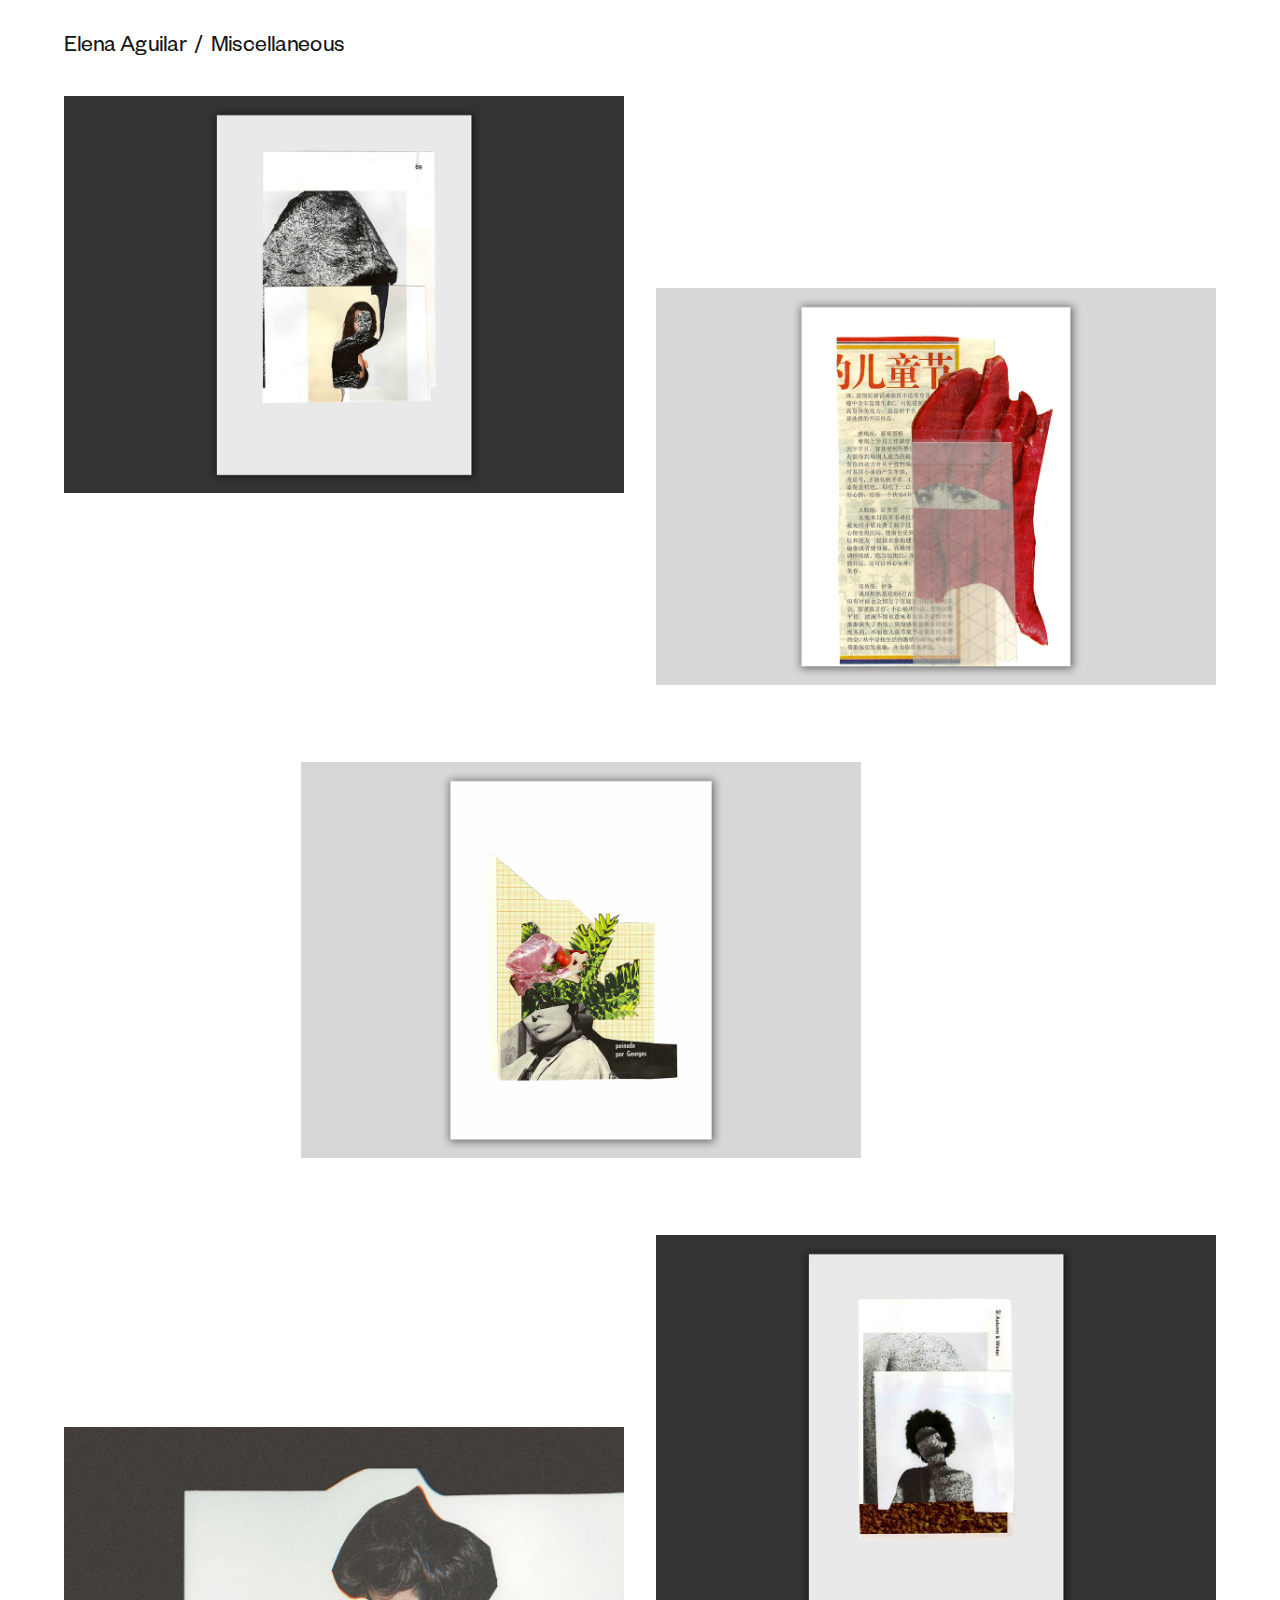
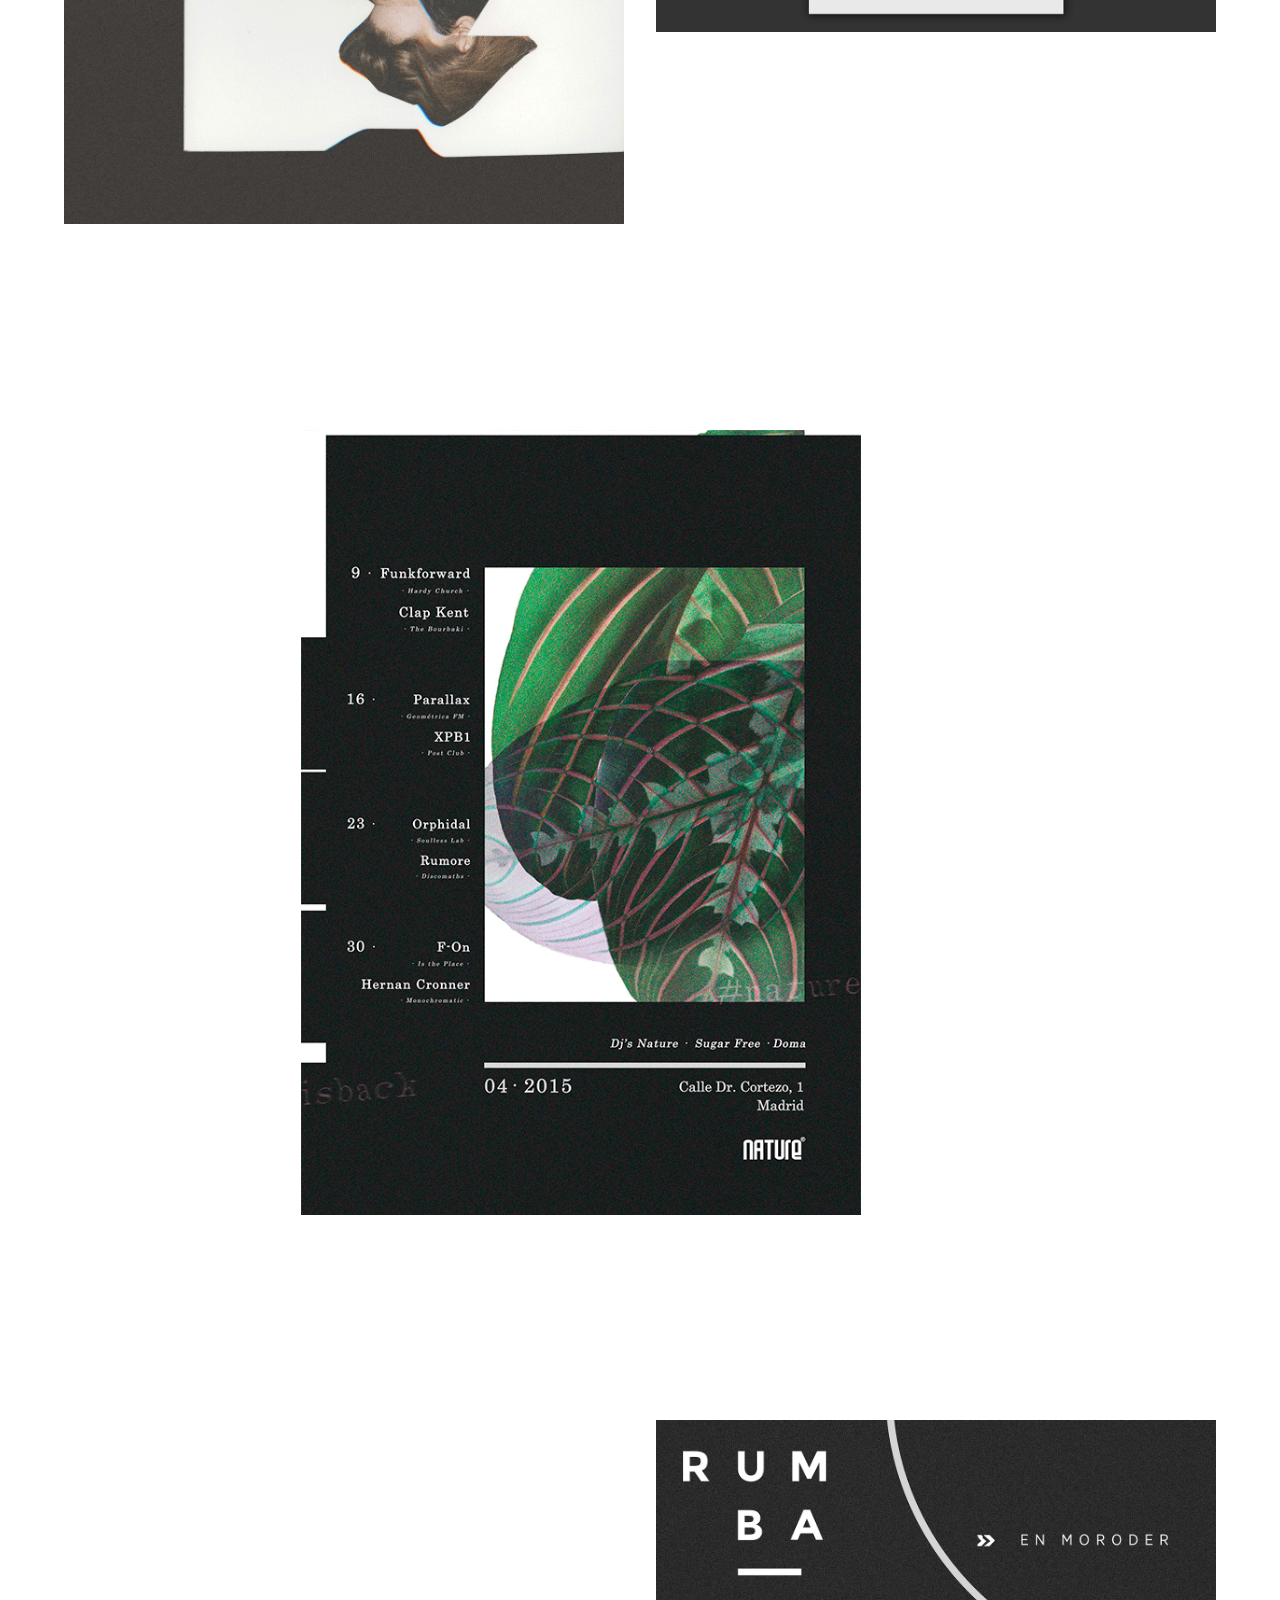
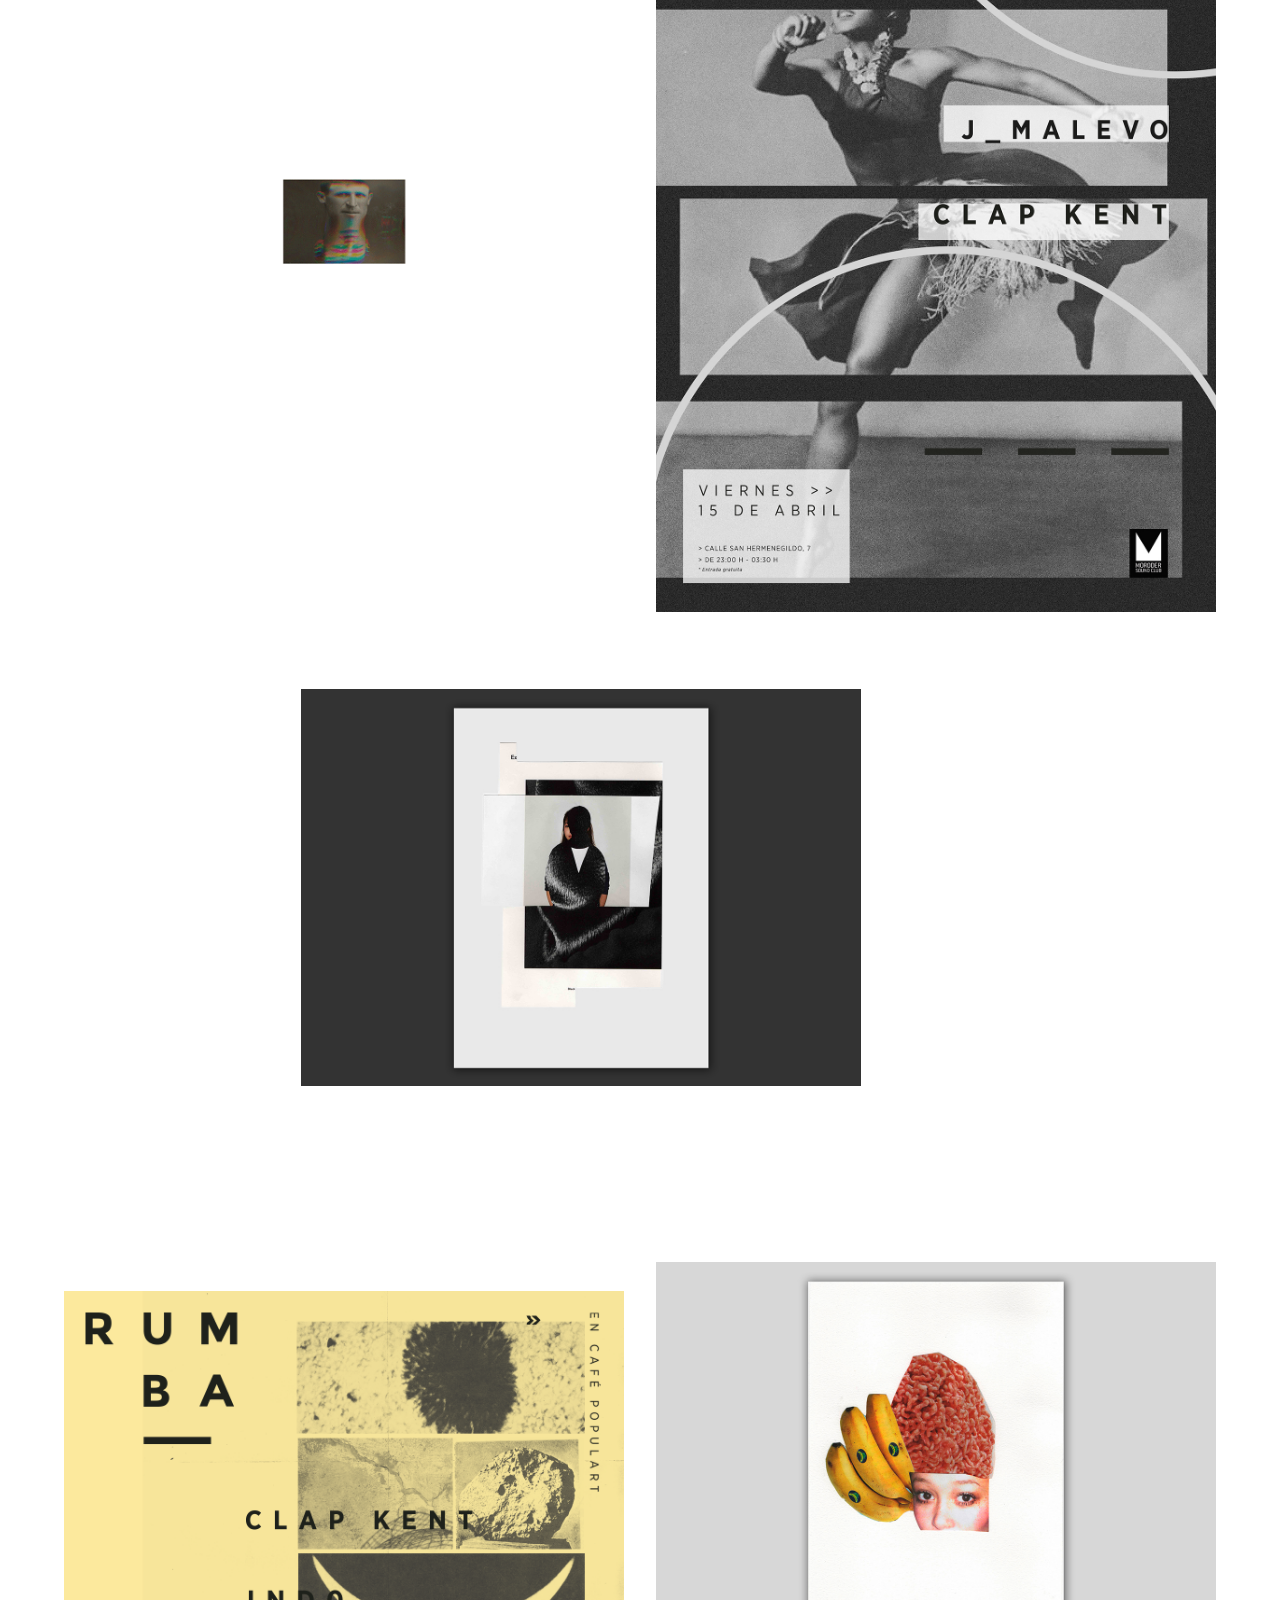
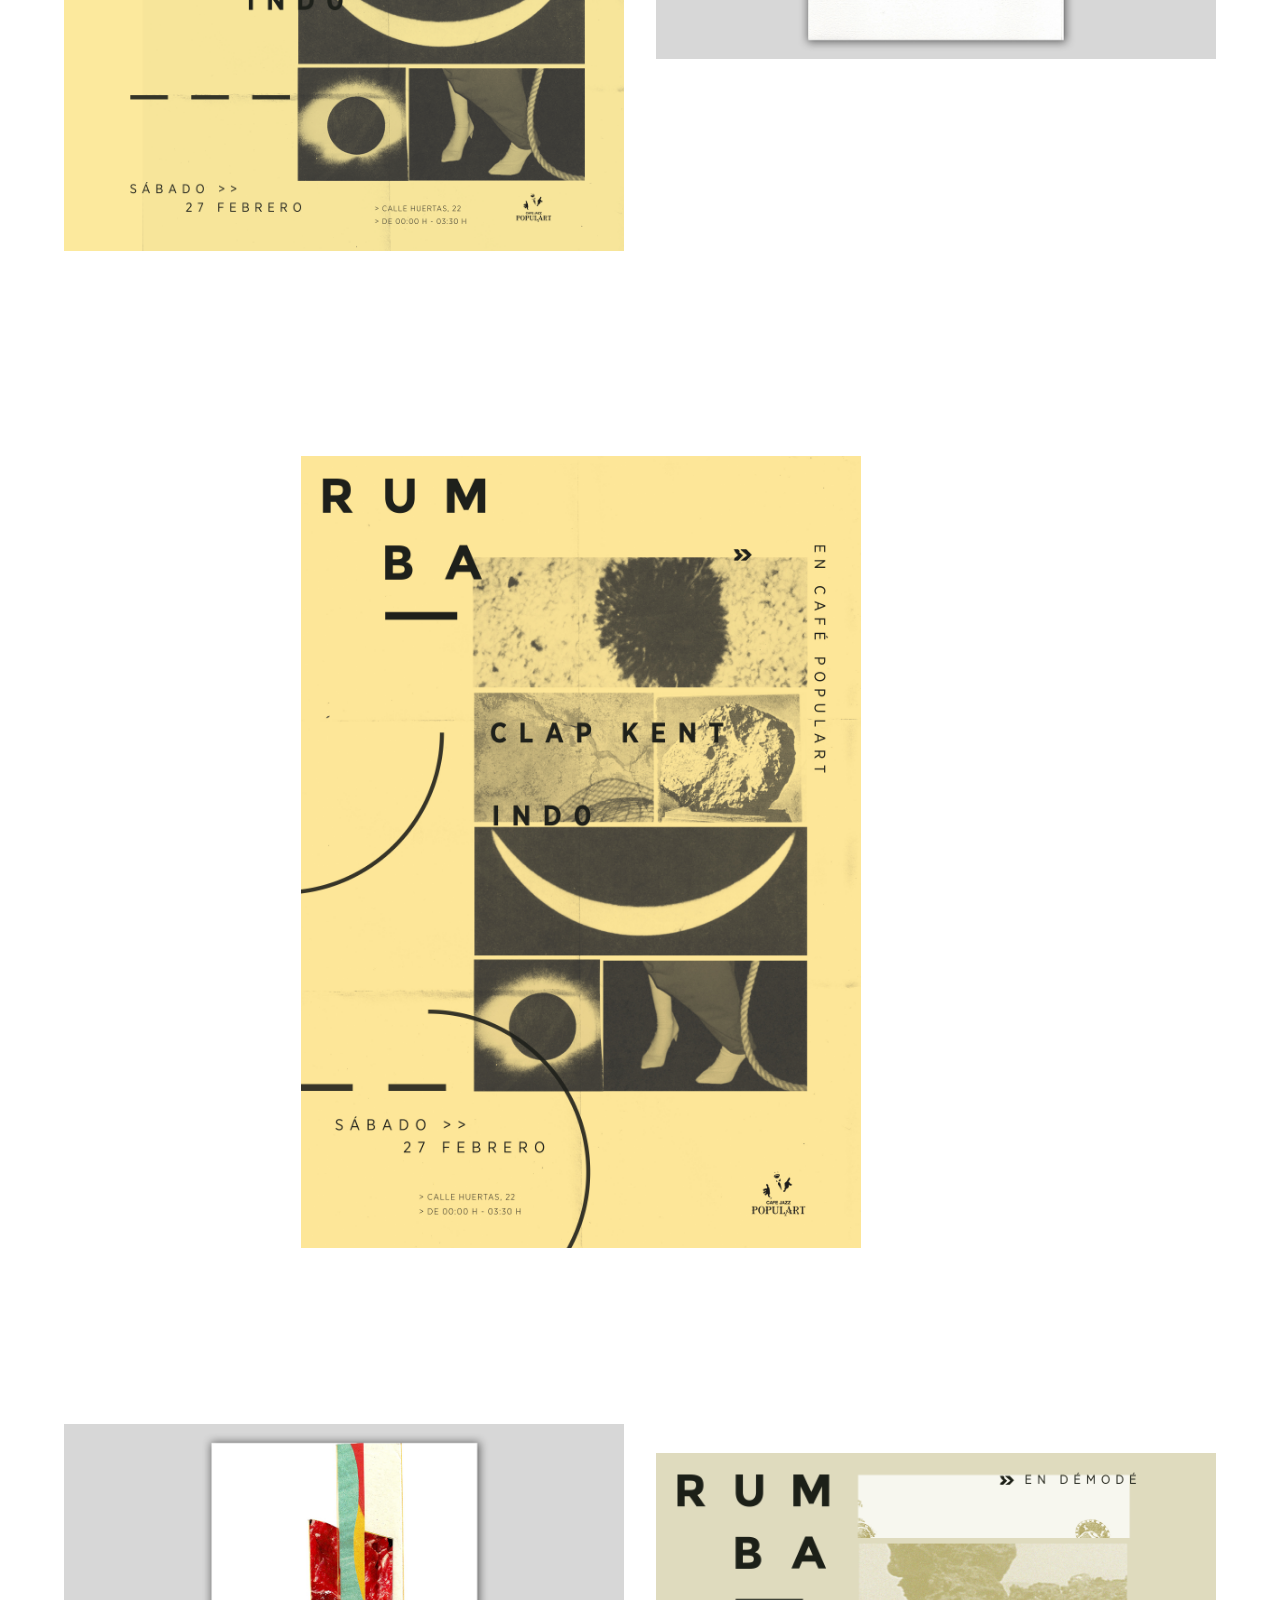
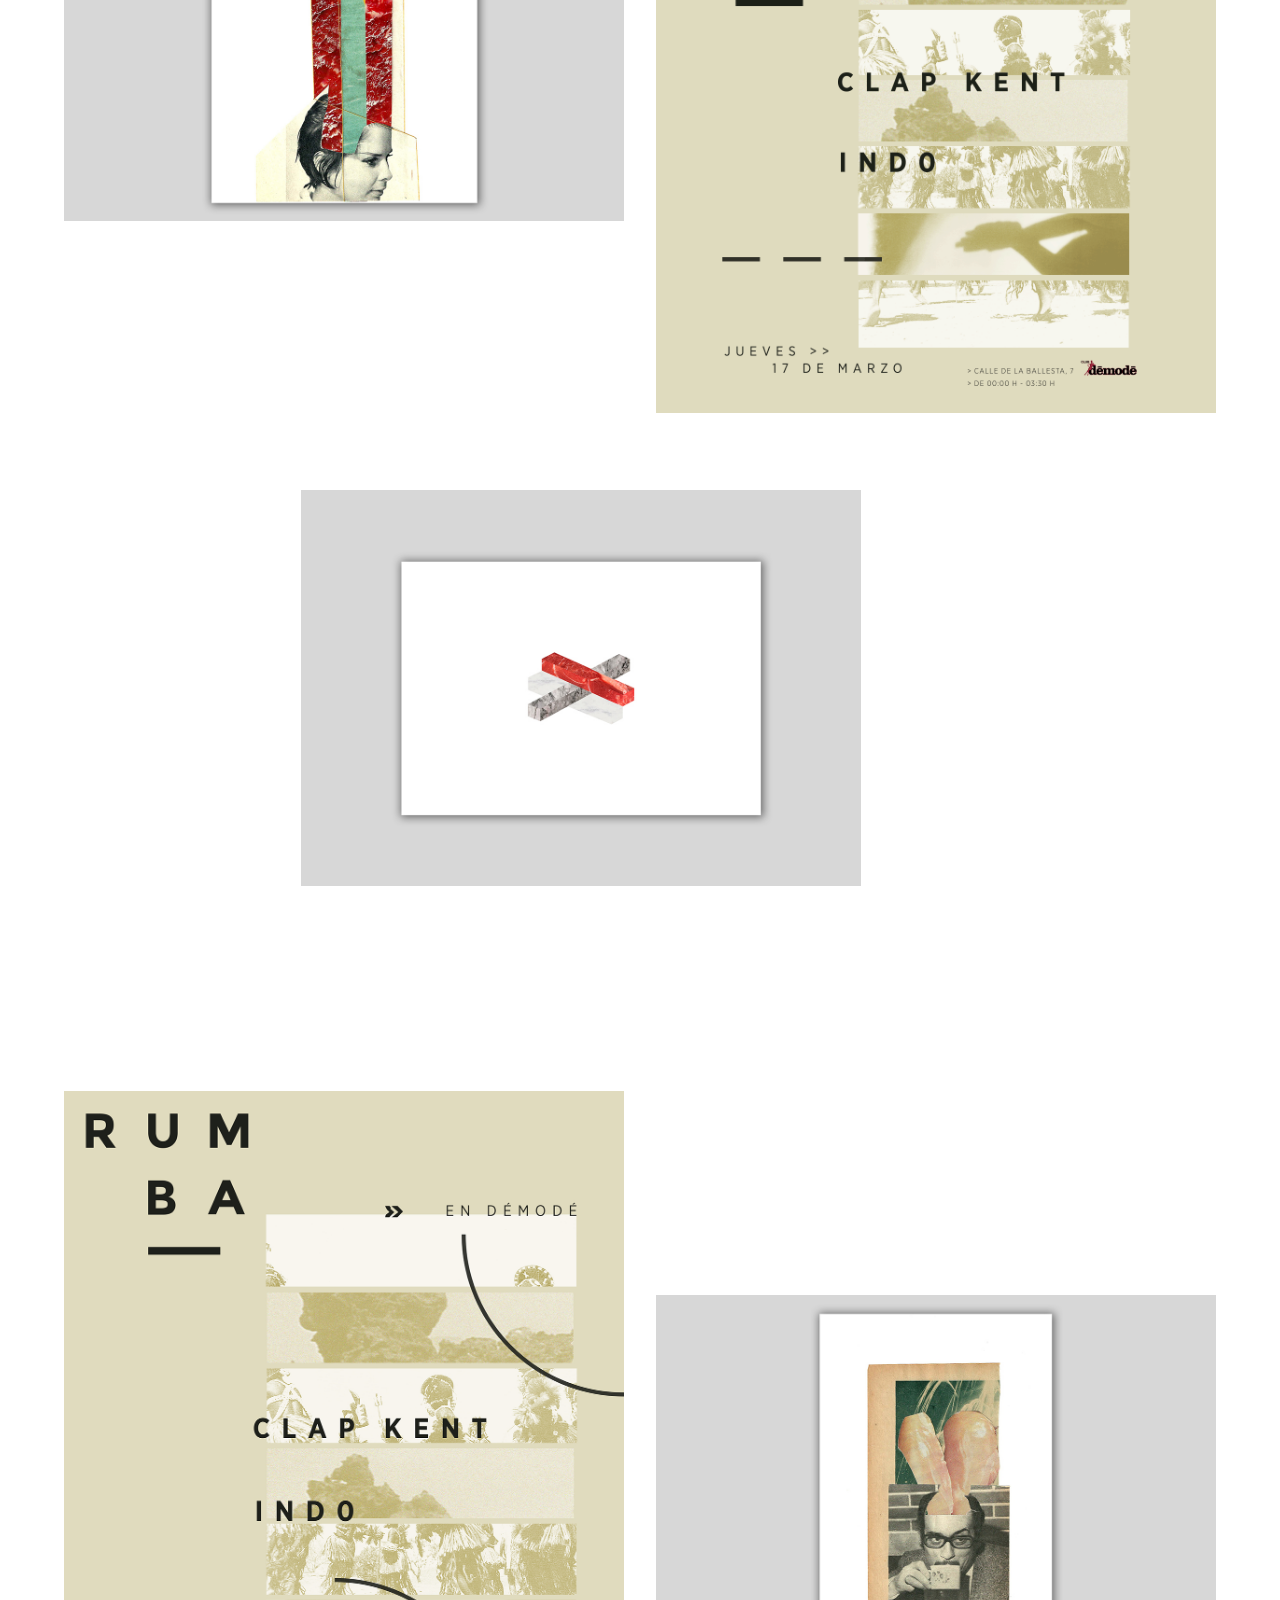
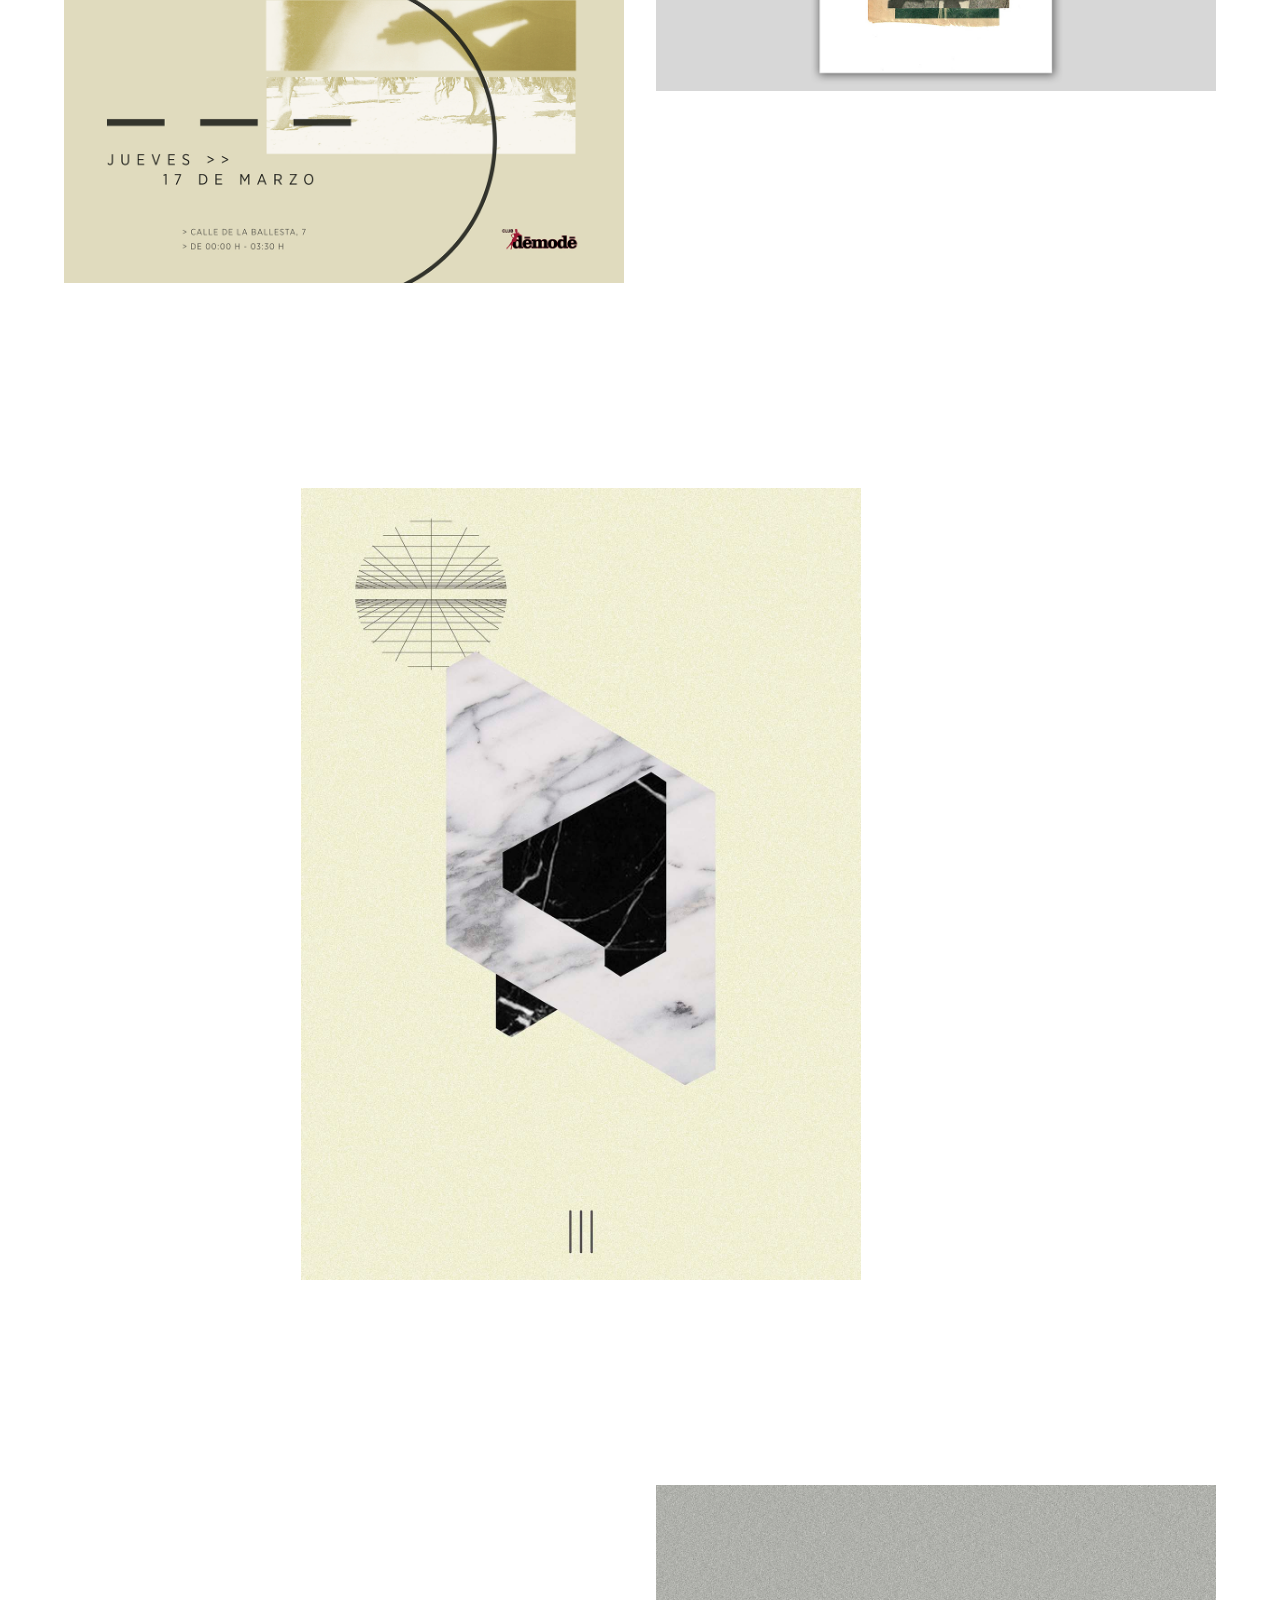
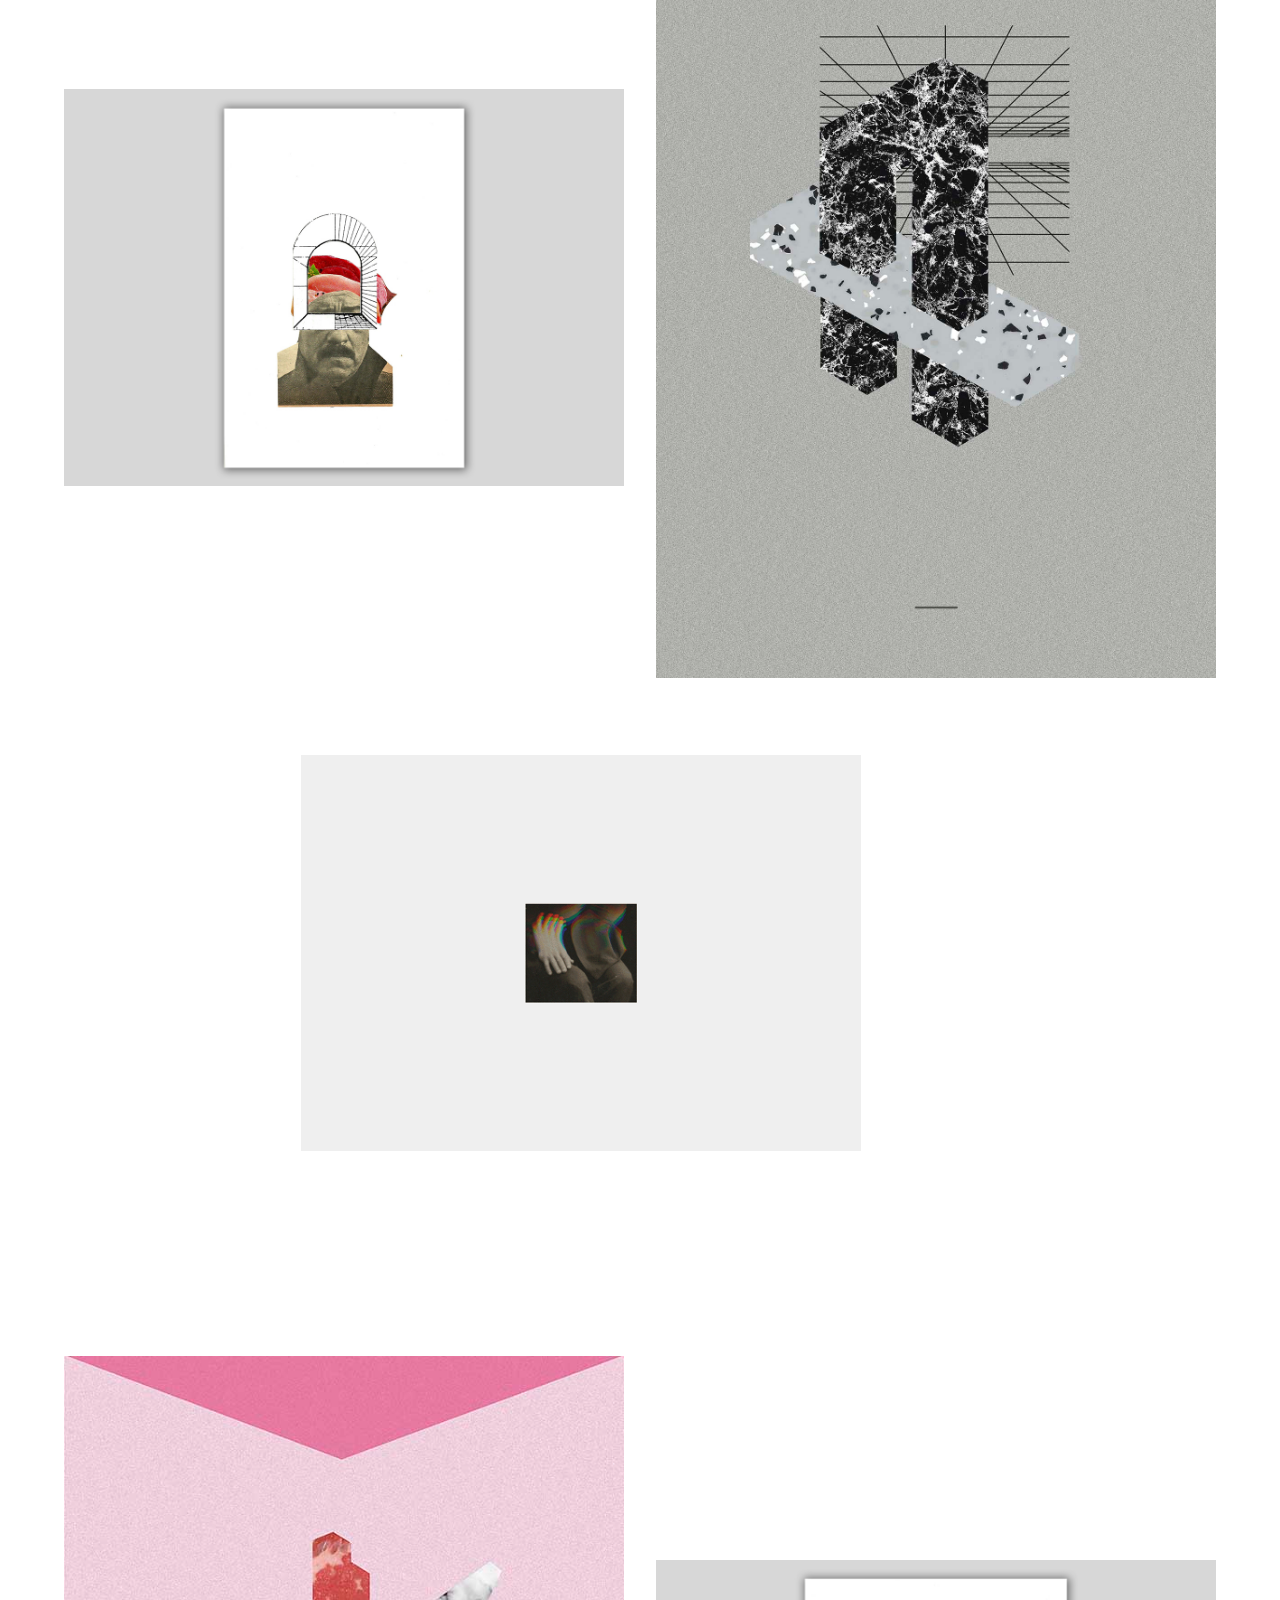
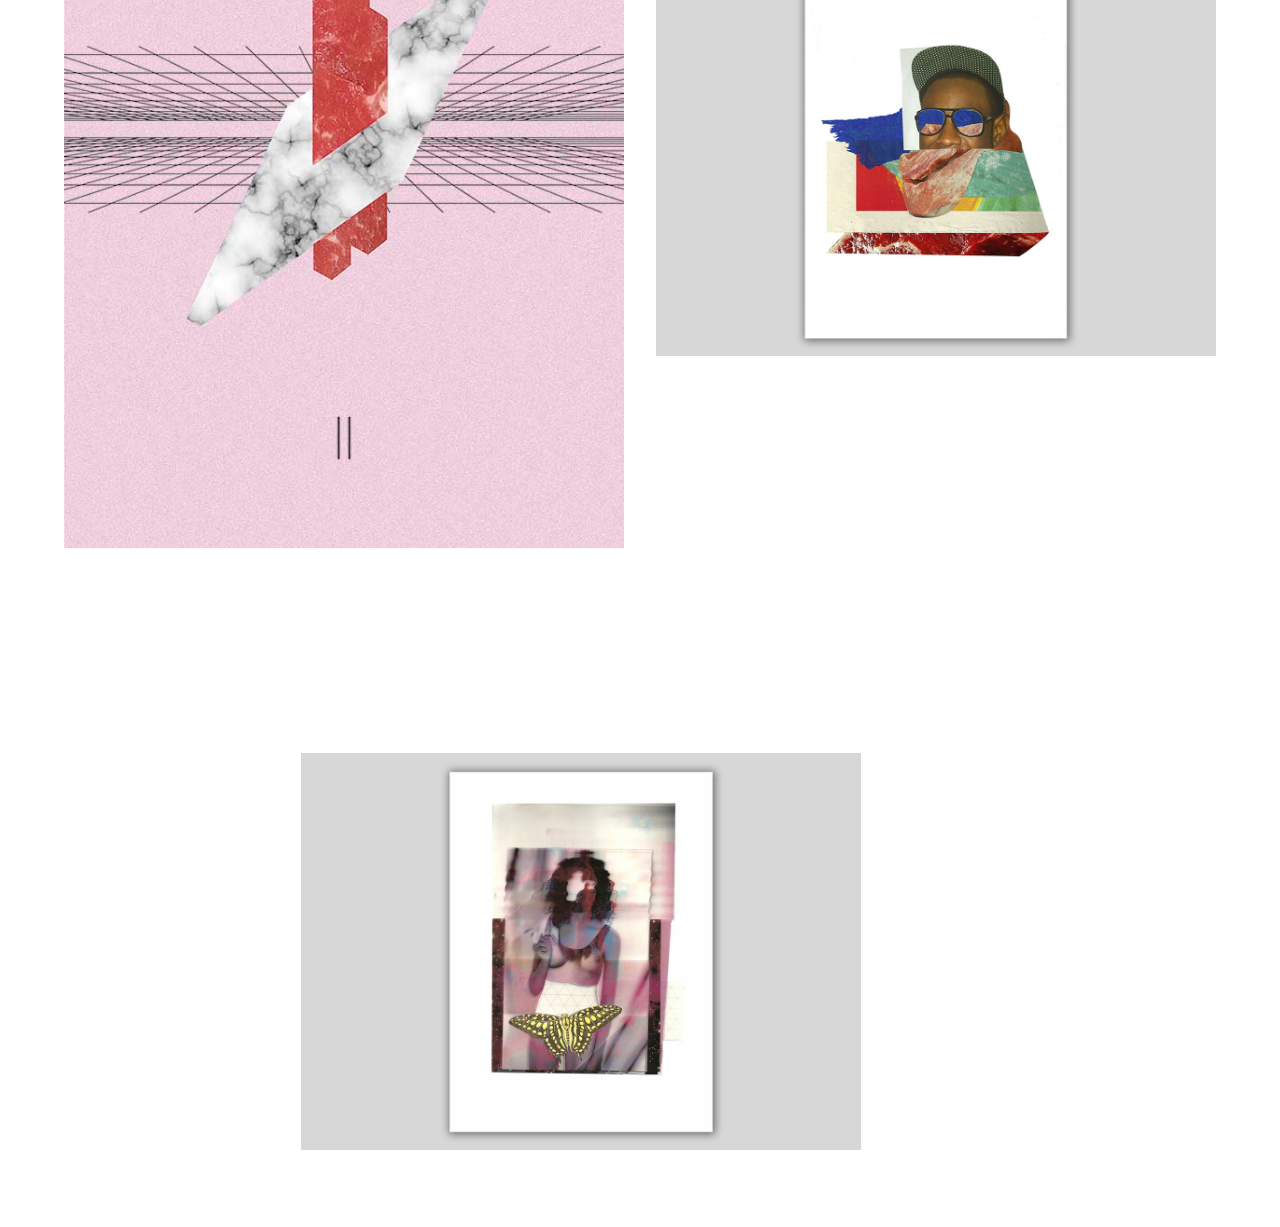
<file: miscellaneous.html>
<!DOCTYPE html>
<html>
  <head>
    <meta charset="utf-8">
    <meta http-equiv="x-ua-compatible" content="ie=edge">
    <title>Elena Aguilar Portfolio — Miscellaneous</title>
    <meta name="description" content="">
    <meta name="viewport" content="width=device-width, initial-scale=1">
    <link rel="stylesheet" href="css/main.css">
    <link rel="icon" type="image/png" href="images/favicon.png">
    <meta property="og:image" content="images/elena-aguilar-thumbnail.png">
  </head>
  <body>
    <div class="section">
      <div class="miscellaneous-header"><a href="/index.html">Elena Aguilar</a><span class="nav-separator">/</span><span>Miscellaneous</span></div>
    </div>
    <div class="section">
      <div class="miscellaneous-projects-list">
        <img src="images/miscellaneous/COLLAGE_69_ELENAGUILAR_4.jpg"><img src="images/miscellaneous/COLLAGE_NINJA_FLESH_ELENAGUILAR_14.jpg"><img src="images/miscellaneous/COLLAGE_AH_ELENAGUILAR_7.jpg"><img src="images/miscellaneous/MORREO_COLLAGE_ELENAGUILAR_GIF_2.gif"><img src="images/miscellaneous/COLLAGE_AW_ELENAGUILAR_5.jpg"><img src="images/miscellaneous/NATURE_POSTER_ABRIL_ELENAGUILAR.gif"><img src="images/miscellaneous/COLLAGE_CABEZAGLITCH_ELENAGUILAR_18.gif"><img src="images/miscellaneous/RUMBA_POSTER_ABRIL_ELENAGUILAR.jpg"><img src="images/miscellaneous/COLLAGE_EX_ELENAGUILAR_6.jpg"><img src="images/miscellaneous/RUMBA_POSTER_FEBRERO_ELENAGUILAR.gif"><img src="images/miscellaneous/COLLAGE_FAY_ELENAGUILAR_11.jpg"><img src="images/miscellaneous/RUMBA_POSTER_FEBRERO_ELENAGUILAR.jpg"><img src="images/miscellaneous/COLLAGE_FLESH_ELENAGUILAR_1.jpg"><img src="images/miscellaneous/RUMBA_POSTER_MARZO_ELENAGUILAR.gif"><img src="images/miscellaneous/COLLAGE_FLESH_ELENAGUILAR_15.jpg"><img src="images/miscellaneous/RUMBA_POSTER_MARZO_ELENAGUILAR.jpg"><img src="images/miscellaneous/COLLAGE_FLESH_ELENAGUILAR_2.jpg"><img src="images/miscellaneous/bored_1.jpg"><img src="images/miscellaneous/COLLAGE_FLESH_ELENAGUILAR_3.jpg"><img src="images/miscellaneous/bored_2.jpg"><img src="images/miscellaneous/COLLAGE_MANOSGLITCH_ELENAGUILAR_17.gif"><img src="images/miscellaneous/bored_3_.jpg"><img src="images/miscellaneous/COLLAGE_ML_ELENAGUILAR_16.jpg"><img src="images/miscellaneous/COLLAGE_MM_ELENAGUILAR_13.jpg">      </div>
      </div>
    </div>
  </body>
</html>
</file>
<file: css/main.css>
button, hr, input {
  overflow: visible; }

audio, canvas, progress, video {
  display: inline-block; }

progress, sub, sup {
  vertical-align: baseline; }

html {
  font-family: sans-serif;
  line-height: 1.15;
  -ms-text-size-adjust: 100%;
  -webkit-text-size-adjust: 100%; }

body {
  margin: 0; }

menu, article, aside, details, footer, header, nav, section {
  display: block; }

h1 {
  font-size: 2em;
  margin: .67em 0; }

figcaption, figure, main {
  display: block; }

figure {
  margin: 1em 40px; }

hr {
  box-sizing: content-box;
  height: 0; }

code, kbd, pre, samp {
  font-family: monospace,monospace;
  font-size: 1em; }

a {
  background-color: transparent;
  -webkit-text-decoration-skip: objects; }

a:active, a:hover {
  outline-width: 0; }

abbr[title] {
  border-bottom: none;
  text-decoration: underline;
  text-decoration: underline dotted; }

b, strong {
  font-weight: bolder; }

dfn {
  font-style: italic; }

mark {
  background-color: #ff0;
  color: #000; }

small {
  font-size: 80%; }

sub, sup {
  font-size: 75%;
  line-height: 0;
  position: relative; }

sub {
  bottom: -.25em; }

sup {
  top: -.5em; }

audio:not([controls]) {
  display: none;
  height: 0; }

img {
  border-style: none; }

svg:not(:root) {
  overflow: hidden; }

button, input, optgroup, select, textarea {
  font-family: sans-serif;
  font-size: 100%;
  line-height: 1.15;
  margin: 0; }

button, select {
  text-transform: none; }

[type=submit], [type=reset], button, html [type=button] {
  -webkit-appearance: button; }

[type=button]::-moz-focus-inner, [type=reset]::-moz-focus-inner, [type=submit]::-moz-focus-inner, button::-moz-focus-inner {
  border-style: none;
  padding: 0; }

[type=button]:-moz-focusring, [type=reset]:-moz-focusring, [type=submit]:-moz-focusring, button:-moz-focusring {
  outline: ButtonText dotted 1px; }

fieldset {
  border: 1px solid silver;
  margin: 0 2px;
  padding: .35em .625em .75em; }

legend {
  box-sizing: border-box;
  color: inherit;
  display: table;
  max-width: 100%;
  padding: 0;
  white-space: normal; }

textarea {
  overflow: auto; }

[type=checkbox], [type=radio] {
  box-sizing: border-box;
  padding: 0; }

[type=number]::-webkit-inner-spin-button, [type=number]::-webkit-outer-spin-button {
  height: auto; }

[type=search] {
  -webkit-appearance: textfield;
  outline-offset: -2px; }

[type=search]::-webkit-search-cancel-button, [type=search]::-webkit-search-decoration {
  -webkit-appearance: none; }

::-webkit-file-upload-button {
  -webkit-appearance: button;
  font: inherit; }

summary {
  display: list-item; }

[hidden], template {
  display: none; }
body {
  color: #151515;
  font-size: 24px;
  line-height: 32px;
  font-family: 'Founders Grotesk';
  -webkit-font-smoothing: antialiased;
  -moz-osx-font-smoothing: grayscale; }
  @media (max-width: 768px) {
    body {
      font-size: 16px;
      line-height: 24px; } }

h1, .h1 {
  font-size: 72px;
  line-height: 48px; }

h2, .h2 {
  font-size: 48px;
  line-height: 48px; }

h1, .h1, h2, .h2, h3, .h3, h4, .h4, h5, .h5, h6, .h6 {
  font-weight: 400; }

@font-face {
  font-family: 'Founders Grotesk';
  src: url("../fonts/FoundersGrotesk/FoundersGrotesk-Light.eot");
  src: url("../fonts/FoundersGrotesk/FoundersGrotesk-Light.eot?#iefix") format("embedded-opentype"), url("../fonts/FoundersGrotesk/FoundersGrotesk-Light.woff2") format("woff2"), url("../fonts/FoundersGrotesk/FoundersGrotesk-Light.woff") format("woff"), url("../fonts/FoundersGrotesk/FoundersGrotesk-Light.ttf") format("truetype"), url("../fonts/FoundersGrotesk/FoundersGrotesk-Light.svg#FoundersGrotesk-Light") format("svg");
  font-weight: 300;
  font-style: normal; }
@font-face {
  font-family: 'Founders Grotesk';
  src: url("../fonts/FoundersGrotesk/FoundersGrotesk-Medium.eot");
  src: url("../fonts/FoundersGrotesk/FoundersGrotesk-Medium.eot?#iefix") format("embedded-opentype"), url("../fonts/FoundersGrotesk/FoundersGrotesk-Medium.woff2") format("woff2"), url("../fonts/FoundersGrotesk/FoundersGrotesk-Medium.woff") format("woff"), url("../fonts/FoundersGrotesk/FoundersGrotesk-Medium.ttf") format("truetype"), url("../fonts/FoundersGrotesk/FoundersGrotesk-Medium.svg#FoundersGrotesk-Medium") format("svg");
  font-weight: 500;
  font-style: normal; }
@font-face {
  font-family: 'Founders Grotesk';
  src: url("../fonts/FoundersGrotesk/FoundersGrotesk-Bold.eot");
  src: url("../fonts/FoundersGrotesk/FoundersGrotesk-Bold.eot?#iefix") format("embedded-opentype"), url("../fonts/FoundersGrotesk/FoundersGrotesk-Bold.woff2") format("woff2"), url("../fonts/FoundersGrotesk/FoundersGrotesk-Bold.woff") format("woff"), url("../fonts/FoundersGrotesk/FoundersGrotesk-Bold.ttf") format("truetype"), url("../fonts/FoundersGrotesk/FoundersGrotesk-Bold.svg#FoundersGrotesk-Bold") format("svg");
  font-weight: bold;
  font-style: normal; }
@font-face {
  font-family: 'Founders Grotesk';
  src: url("../fonts/FoundersGrotesk/FoundersGrotesk-SemiboldItalic.eot");
  src: url("../fonts/FoundersGrotesk/FoundersGrotesk-SemiboldItalic.eot?#iefix") format("embedded-opentype"), url("../fonts/FoundersGrotesk/FoundersGrotesk-SemiboldItalic.woff2") format("woff2"), url("../fonts/FoundersGrotesk/FoundersGrotesk-SemiboldItalic.woff") format("woff"), url("../fonts/FoundersGrotesk/FoundersGrotesk-SemiboldItalic.ttf") format("truetype"), url("../fonts/FoundersGrotesk/FoundersGrotesk-SemiboldItalic.svg#FoundersGrotesk-SemiboldItalic") format("svg");
  font-weight: 600;
  font-style: italic; }
@font-face {
  font-family: 'Founders Grotesk';
  src: url("../fonts/FoundersGrotesk/FoundersGrotesk-BoldItalic.eot");
  src: url("../fonts/FoundersGrotesk/FoundersGrotesk-BoldItalic.eot?#iefix") format("embedded-opentype"), url("../fonts/FoundersGrotesk/FoundersGrotesk-BoldItalic.woff2") format("woff2"), url("../fonts/FoundersGrotesk/FoundersGrotesk-BoldItalic.woff") format("woff"), url("../fonts/FoundersGrotesk/FoundersGrotesk-BoldItalic.ttf") format("truetype"), url("../fonts/FoundersGrotesk/FoundersGrotesk-BoldItalic.svg#FoundersGrotesk-BoldItalic") format("svg");
  font-weight: bold;
  font-style: italic; }
@font-face {
  font-family: 'Founders Grotesk';
  src: url("../fonts/FoundersGrotesk/FoundersGrotesk-Regular.eot");
  src: url("../fonts/FoundersGrotesk/FoundersGrotesk-Regular.eot?#iefix") format("embedded-opentype"), url("../fonts/FoundersGrotesk/FoundersGrotesk-Regular.woff2") format("woff2"), url("../fonts/FoundersGrotesk/FoundersGrotesk-Regular.woff") format("woff"), url("../fonts/FoundersGrotesk/FoundersGrotesk-Regular.ttf") format("truetype"), url("../fonts/FoundersGrotesk/FoundersGrotesk-Regular.svg#FoundersGrotesk-Regular") format("svg");
  font-weight: normal;
  font-style: normal; }
@font-face {
  font-family: 'Founders Grotesk';
  src: url("../fonts/FoundersGrotesk/FoundersGrotesk-Semibold.eot");
  src: url("../fonts/FoundersGrotesk/FoundersGrotesk-Semibold.eot?#iefix") format("embedded-opentype"), url("../fonts/FoundersGrotesk/FoundersGrotesk-Semibold.woff2") format("woff2"), url("../fonts/FoundersGrotesk/FoundersGrotesk-Semibold.woff") format("woff"), url("../fonts/FoundersGrotesk/FoundersGrotesk-Semibold.ttf") format("truetype"), url("../fonts/FoundersGrotesk/FoundersGrotesk-Semibold.svg#FoundersGrotesk-Semibold") format("svg");
  font-weight: 600;
  font-style: normal; }
@font-face {
  font-family: 'Founders Grotesk';
  src: url("../fonts/FoundersGrotesk/FoundersGrotesk-RegularItalic.eot");
  src: url("../fonts/FoundersGrotesk/FoundersGrotesk-RegularItalic.eot?#iefix") format("embedded-opentype"), url("../fonts/FoundersGrotesk/FoundersGrotesk-RegularItalic.woff2") format("woff2"), url("../fonts/FoundersGrotesk/FoundersGrotesk-RegularItalic.woff") format("woff"), url("../fonts/FoundersGrotesk/FoundersGrotesk-RegularItalic.ttf") format("truetype"), url("../fonts/FoundersGrotesk/FoundersGrotesk-RegularItalic.svg#FoundersGrotesk-RegularItalic") format("svg");
  font-weight: normal;
  font-style: italic; }
@font-face {
  font-family: 'Founders Grotesk';
  src: url("../fonts/FoundersGrotesk/FoundersGrotesk-MediumItalic.eot");
  src: url("../fonts/FoundersGrotesk/FoundersGrotesk-MediumItalic.eot?#iefix") format("embedded-opentype"), url("../fonts/FoundersGrotesk/FoundersGrotesk-MediumItalic.woff2") format("woff2"), url("../fonts/FoundersGrotesk/FoundersGrotesk-MediumItalic.woff") format("woff"), url("../fonts/FoundersGrotesk/FoundersGrotesk-MediumItalic.ttf") format("truetype"), url("../fonts/FoundersGrotesk/FoundersGrotesk-MediumItalic.svg#FoundersGrotesk-MediumItalic") format("svg");
  font-weight: 500;
  font-style: italic; }
@font-face {
  font-family: 'Founders Grotesk';
  src: url("../fonts/FoundersGrotesk/FoundersGrotesk-LightItalic.eot");
  src: url("../fonts/FoundersGrotesk/FoundersGrotesk-LightItalic.eot?#iefix") format("embedded-opentype"), url("../fonts/FoundersGrotesk/FoundersGrotesk-LightItalic.woff2") format("woff2"), url("../fonts/FoundersGrotesk/FoundersGrotesk-LightItalic.woff") format("woff"), url("../fonts/FoundersGrotesk/FoundersGrotesk-LightItalic.ttf") format("truetype"), url("../fonts/FoundersGrotesk/FoundersGrotesk-LightItalic.svg#FoundersGrotesk-LightItalic") format("svg");
  font-weight: 300;
  font-style: italic; }
@-ms-viewport {
  width: device-width; }
html {
  box-sizing: border-box;
  -ms-overflow-style: scrollbar; }

*,
*::before,
*::after {
  box-sizing: inherit; }

.container {
  position: relative;
  margin-left: auto;
  margin-right: auto;
  padding-right: 15px;
  padding-left: 15px; }

@media (min-width: 576px) {
  .container {
    padding-right: 15px;
    padding-left: 15px; } }
@media (min-width: 768px) {
  .container {
    padding-right: 15px;
    padding-left: 15px; } }
@media (min-width: 992px) {
  .container {
    padding-right: 15px;
    padding-left: 15px; } }
@media (min-width: 1200px) {
  .container {
    padding-right: 15px;
    padding-left: 15px; } }
@media (min-width: 576px) {
  .container {
    width: 540px;
    max-width: 100%; } }
@media (min-width: 768px) {
  .container {
    width: 720px;
    max-width: 100%; } }
@media (min-width: 992px) {
  .container {
    width: 960px;
    max-width: 100%; } }
@media (min-width: 1200px) {
  .container {
    width: 1140px;
    max-width: 100%; } }
.container-fluid {
  position: relative;
  margin-left: auto;
  margin-right: auto;
  padding-right: 15px;
  padding-left: 15px; }

@media (min-width: 576px) {
  .container-fluid {
    padding-right: 15px;
    padding-left: 15px; } }
@media (min-width: 768px) {
  .container-fluid {
    padding-right: 15px;
    padding-left: 15px; } }
@media (min-width: 992px) {
  .container-fluid {
    padding-right: 15px;
    padding-left: 15px; } }
@media (min-width: 1200px) {
  .container-fluid {
    padding-right: 15px;
    padding-left: 15px; } }
.row {
  display: -webkit-box;
  display: -webkit-flex;
  display: -ms-flexbox;
  display: flex;
  -webkit-flex-wrap: wrap;
  -ms-flex-wrap: wrap;
  flex-wrap: wrap;
  margin-right: -15px;
  margin-left: -15px; }

@media (min-width: 576px) {
  .row {
    margin-right: -15px;
    margin-left: -15px; } }
@media (min-width: 768px) {
  .row {
    margin-right: -15px;
    margin-left: -15px; } }
@media (min-width: 992px) {
  .row {
    margin-right: -15px;
    margin-left: -15px; } }
@media (min-width: 1200px) {
  .row {
    margin-right: -15px;
    margin-left: -15px; } }
.no-gutters {
  margin-right: 0;
  margin-left: 0; }

.no-gutters > .col,
.no-gutters > [class*="col-"] {
  padding-right: 0;
  padding-left: 0; }

.col-1, .col-2, .col-3, .col-4, .col-5, .col-6, .col-7, .col-8, .col-9, .col-10, .col-11, .col-12, .col, .col-sm-1, .col-sm-2, .col-sm-3, .col-sm-4, .col-sm-5, .col-sm-6, .col-sm-7, .col-sm-8, .col-sm-9, .col-sm-10, .col-sm-11, .col-sm-12, .col-sm, .col-md-1, .col-md-2, .col-md-3, .col-md-4, .col-md-5, .col-md-6, .col-md-7, .col-md-8, .col-md-9, .col-md-10, .col-md-11, .col-md-12, .col-md, .col-lg-1, .col-lg-2, .col-lg-3, .col-lg-4, .col-lg-5, .col-lg-6, .col-lg-7, .col-lg-8, .col-lg-9, .col-lg-10, .col-lg-11, .col-lg-12, .col-lg, .col-xl-1, .col-xl-2, .col-xl-3, .col-xl-4, .col-xl-5, .col-xl-6, .col-xl-7, .col-xl-8, .col-xl-9, .col-xl-10, .col-xl-11, .col-xl-12, .col-xl {
  width: 100%;
  min-height: 1px;
  padding-right: 15px;
  padding-left: 15px; }

@media (min-width: 576px) {
  .col-1, .col-2, .col-3, .col-4, .col-5, .col-6, .col-7, .col-8, .col-9, .col-10, .col-11, .col-12, .col, .col-sm-1, .col-sm-2, .col-sm-3, .col-sm-4, .col-sm-5, .col-sm-6, .col-sm-7, .col-sm-8, .col-sm-9, .col-sm-10, .col-sm-11, .col-sm-12, .col-sm, .col-md-1, .col-md-2, .col-md-3, .col-md-4, .col-md-5, .col-md-6, .col-md-7, .col-md-8, .col-md-9, .col-md-10, .col-md-11, .col-md-12, .col-md, .col-lg-1, .col-lg-2, .col-lg-3, .col-lg-4, .col-lg-5, .col-lg-6, .col-lg-7, .col-lg-8, .col-lg-9, .col-lg-10, .col-lg-11, .col-lg-12, .col-lg, .col-xl-1, .col-xl-2, .col-xl-3, .col-xl-4, .col-xl-5, .col-xl-6, .col-xl-7, .col-xl-8, .col-xl-9, .col-xl-10, .col-xl-11, .col-xl-12, .col-xl {
    padding-right: 15px;
    padding-left: 15px; } }
@media (min-width: 768px) {
  .col-1, .col-2, .col-3, .col-4, .col-5, .col-6, .col-7, .col-8, .col-9, .col-10, .col-11, .col-12, .col, .col-sm-1, .col-sm-2, .col-sm-3, .col-sm-4, .col-sm-5, .col-sm-6, .col-sm-7, .col-sm-8, .col-sm-9, .col-sm-10, .col-sm-11, .col-sm-12, .col-sm, .col-md-1, .col-md-2, .col-md-3, .col-md-4, .col-md-5, .col-md-6, .col-md-7, .col-md-8, .col-md-9, .col-md-10, .col-md-11, .col-md-12, .col-md, .col-lg-1, .col-lg-2, .col-lg-3, .col-lg-4, .col-lg-5, .col-lg-6, .col-lg-7, .col-lg-8, .col-lg-9, .col-lg-10, .col-lg-11, .col-lg-12, .col-lg, .col-xl-1, .col-xl-2, .col-xl-3, .col-xl-4, .col-xl-5, .col-xl-6, .col-xl-7, .col-xl-8, .col-xl-9, .col-xl-10, .col-xl-11, .col-xl-12, .col-xl {
    padding-right: 15px;
    padding-left: 15px; } }
@media (min-width: 992px) {
  .col-1, .col-2, .col-3, .col-4, .col-5, .col-6, .col-7, .col-8, .col-9, .col-10, .col-11, .col-12, .col, .col-sm-1, .col-sm-2, .col-sm-3, .col-sm-4, .col-sm-5, .col-sm-6, .col-sm-7, .col-sm-8, .col-sm-9, .col-sm-10, .col-sm-11, .col-sm-12, .col-sm, .col-md-1, .col-md-2, .col-md-3, .col-md-4, .col-md-5, .col-md-6, .col-md-7, .col-md-8, .col-md-9, .col-md-10, .col-md-11, .col-md-12, .col-md, .col-lg-1, .col-lg-2, .col-lg-3, .col-lg-4, .col-lg-5, .col-lg-6, .col-lg-7, .col-lg-8, .col-lg-9, .col-lg-10, .col-lg-11, .col-lg-12, .col-lg, .col-xl-1, .col-xl-2, .col-xl-3, .col-xl-4, .col-xl-5, .col-xl-6, .col-xl-7, .col-xl-8, .col-xl-9, .col-xl-10, .col-xl-11, .col-xl-12, .col-xl {
    padding-right: 15px;
    padding-left: 15px; } }
@media (min-width: 1200px) {
  .col-1, .col-2, .col-3, .col-4, .col-5, .col-6, .col-7, .col-8, .col-9, .col-10, .col-11, .col-12, .col, .col-sm-1, .col-sm-2, .col-sm-3, .col-sm-4, .col-sm-5, .col-sm-6, .col-sm-7, .col-sm-8, .col-sm-9, .col-sm-10, .col-sm-11, .col-sm-12, .col-sm, .col-md-1, .col-md-2, .col-md-3, .col-md-4, .col-md-5, .col-md-6, .col-md-7, .col-md-8, .col-md-9, .col-md-10, .col-md-11, .col-md-12, .col-md, .col-lg-1, .col-lg-2, .col-lg-3, .col-lg-4, .col-lg-5, .col-lg-6, .col-lg-7, .col-lg-8, .col-lg-9, .col-lg-10, .col-lg-11, .col-lg-12, .col-lg, .col-xl-1, .col-xl-2, .col-xl-3, .col-xl-4, .col-xl-5, .col-xl-6, .col-xl-7, .col-xl-8, .col-xl-9, .col-xl-10, .col-xl-11, .col-xl-12, .col-xl {
    padding-right: 15px;
    padding-left: 15px; } }
.col {
  -webkit-flex-basis: 0;
  -ms-flex-preferred-size: 0;
  flex-basis: 0;
  -webkit-box-flex: 1;
  -webkit-flex-grow: 1;
  -ms-flex-positive: 1;
  flex-grow: 1;
  max-width: 100%; }

.col-auto {
  -webkit-box-flex: 0;
  -webkit-flex: 0 0 auto;
  -ms-flex: 0 0 auto;
  flex: 0 0 auto;
  width: auto; }

.col-1 {
  -webkit-box-flex: 0;
  -webkit-flex: 0 0 8.333333%;
  -ms-flex: 0 0 8.333333%;
  flex: 0 0 8.333333%;
  max-width: 8.333333%; }

.col-2 {
  -webkit-box-flex: 0;
  -webkit-flex: 0 0 16.666667%;
  -ms-flex: 0 0 16.666667%;
  flex: 0 0 16.666667%;
  max-width: 16.666667%; }

.col-3 {
  -webkit-box-flex: 0;
  -webkit-flex: 0 0 25%;
  -ms-flex: 0 0 25%;
  flex: 0 0 25%;
  max-width: 25%; }

.col-4 {
  -webkit-box-flex: 0;
  -webkit-flex: 0 0 33.333333%;
  -ms-flex: 0 0 33.333333%;
  flex: 0 0 33.333333%;
  max-width: 33.333333%; }

.col-5 {
  -webkit-box-flex: 0;
  -webkit-flex: 0 0 41.666667%;
  -ms-flex: 0 0 41.666667%;
  flex: 0 0 41.666667%;
  max-width: 41.666667%; }

.col-6 {
  -webkit-box-flex: 0;
  -webkit-flex: 0 0 50%;
  -ms-flex: 0 0 50%;
  flex: 0 0 50%;
  max-width: 50%; }

.col-7 {
  -webkit-box-flex: 0;
  -webkit-flex: 0 0 58.333333%;
  -ms-flex: 0 0 58.333333%;
  flex: 0 0 58.333333%;
  max-width: 58.333333%; }

.col-8 {
  -webkit-box-flex: 0;
  -webkit-flex: 0 0 66.666667%;
  -ms-flex: 0 0 66.666667%;
  flex: 0 0 66.666667%;
  max-width: 66.666667%; }

.col-9 {
  -webkit-box-flex: 0;
  -webkit-flex: 0 0 75%;
  -ms-flex: 0 0 75%;
  flex: 0 0 75%;
  max-width: 75%; }

.col-10 {
  -webkit-box-flex: 0;
  -webkit-flex: 0 0 83.333333%;
  -ms-flex: 0 0 83.333333%;
  flex: 0 0 83.333333%;
  max-width: 83.333333%; }

.col-11 {
  -webkit-box-flex: 0;
  -webkit-flex: 0 0 91.666667%;
  -ms-flex: 0 0 91.666667%;
  flex: 0 0 91.666667%;
  max-width: 91.666667%; }

.col-12 {
  -webkit-box-flex: 0;
  -webkit-flex: 0 0 100%;
  -ms-flex: 0 0 100%;
  flex: 0 0 100%;
  max-width: 100%; }

.pull-0 {
  right: auto; }

.pull-1 {
  right: 8.333333%; }

.pull-2 {
  right: 16.666667%; }

.pull-3 {
  right: 25%; }

.pull-4 {
  right: 33.333333%; }

.pull-5 {
  right: 41.666667%; }

.pull-6 {
  right: 50%; }

.pull-7 {
  right: 58.333333%; }

.pull-8 {
  right: 66.666667%; }

.pull-9 {
  right: 75%; }

.pull-10 {
  right: 83.333333%; }

.pull-11 {
  right: 91.666667%; }

.pull-12 {
  right: 100%; }

.push-0 {
  left: auto; }

.push-1 {
  left: 8.333333%; }

.push-2 {
  left: 16.666667%; }

.push-3 {
  left: 25%; }

.push-4 {
  left: 33.333333%; }

.push-5 {
  left: 41.666667%; }

.push-6 {
  left: 50%; }

.push-7 {
  left: 58.333333%; }

.push-8 {
  left: 66.666667%; }

.push-9 {
  left: 75%; }

.push-10 {
  left: 83.333333%; }

.push-11 {
  left: 91.666667%; }

.push-12 {
  left: 100%; }

.offset-1 {
  margin-left: 8.333333%; }

.offset-2 {
  margin-left: 16.666667%; }

.offset-3 {
  margin-left: 25%; }

.offset-4 {
  margin-left: 33.333333%; }

.offset-5 {
  margin-left: 41.666667%; }

.offset-6 {
  margin-left: 50%; }

.offset-7 {
  margin-left: 58.333333%; }

.offset-8 {
  margin-left: 66.666667%; }

.offset-9 {
  margin-left: 75%; }

.offset-10 {
  margin-left: 83.333333%; }

.offset-11 {
  margin-left: 91.666667%; }

@media (min-width: 576px) {
  .col-sm {
    -webkit-flex-basis: 0;
    -ms-flex-preferred-size: 0;
    flex-basis: 0;
    -webkit-box-flex: 1;
    -webkit-flex-grow: 1;
    -ms-flex-positive: 1;
    flex-grow: 1;
    max-width: 100%; }

  .col-sm-auto {
    -webkit-box-flex: 0;
    -webkit-flex: 0 0 auto;
    -ms-flex: 0 0 auto;
    flex: 0 0 auto;
    width: auto; }

  .col-sm-1 {
    -webkit-box-flex: 0;
    -webkit-flex: 0 0 8.333333%;
    -ms-flex: 0 0 8.333333%;
    flex: 0 0 8.333333%;
    max-width: 8.333333%; }

  .col-sm-2 {
    -webkit-box-flex: 0;
    -webkit-flex: 0 0 16.666667%;
    -ms-flex: 0 0 16.666667%;
    flex: 0 0 16.666667%;
    max-width: 16.666667%; }

  .col-sm-3 {
    -webkit-box-flex: 0;
    -webkit-flex: 0 0 25%;
    -ms-flex: 0 0 25%;
    flex: 0 0 25%;
    max-width: 25%; }

  .col-sm-4 {
    -webkit-box-flex: 0;
    -webkit-flex: 0 0 33.333333%;
    -ms-flex: 0 0 33.333333%;
    flex: 0 0 33.333333%;
    max-width: 33.333333%; }

  .col-sm-5 {
    -webkit-box-flex: 0;
    -webkit-flex: 0 0 41.666667%;
    -ms-flex: 0 0 41.666667%;
    flex: 0 0 41.666667%;
    max-width: 41.666667%; }

  .col-sm-6 {
    -webkit-box-flex: 0;
    -webkit-flex: 0 0 50%;
    -ms-flex: 0 0 50%;
    flex: 0 0 50%;
    max-width: 50%; }

  .col-sm-7 {
    -webkit-box-flex: 0;
    -webkit-flex: 0 0 58.333333%;
    -ms-flex: 0 0 58.333333%;
    flex: 0 0 58.333333%;
    max-width: 58.333333%; }

  .col-sm-8 {
    -webkit-box-flex: 0;
    -webkit-flex: 0 0 66.666667%;
    -ms-flex: 0 0 66.666667%;
    flex: 0 0 66.666667%;
    max-width: 66.666667%; }

  .col-sm-9 {
    -webkit-box-flex: 0;
    -webkit-flex: 0 0 75%;
    -ms-flex: 0 0 75%;
    flex: 0 0 75%;
    max-width: 75%; }

  .col-sm-10 {
    -webkit-box-flex: 0;
    -webkit-flex: 0 0 83.333333%;
    -ms-flex: 0 0 83.333333%;
    flex: 0 0 83.333333%;
    max-width: 83.333333%; }

  .col-sm-11 {
    -webkit-box-flex: 0;
    -webkit-flex: 0 0 91.666667%;
    -ms-flex: 0 0 91.666667%;
    flex: 0 0 91.666667%;
    max-width: 91.666667%; }

  .col-sm-12 {
    -webkit-box-flex: 0;
    -webkit-flex: 0 0 100%;
    -ms-flex: 0 0 100%;
    flex: 0 0 100%;
    max-width: 100%; }

  .pull-sm-0 {
    right: auto; }

  .pull-sm-1 {
    right: 8.333333%; }

  .pull-sm-2 {
    right: 16.666667%; }

  .pull-sm-3 {
    right: 25%; }

  .pull-sm-4 {
    right: 33.333333%; }

  .pull-sm-5 {
    right: 41.666667%; }

  .pull-sm-6 {
    right: 50%; }

  .pull-sm-7 {
    right: 58.333333%; }

  .pull-sm-8 {
    right: 66.666667%; }

  .pull-sm-9 {
    right: 75%; }

  .pull-sm-10 {
    right: 83.333333%; }

  .pull-sm-11 {
    right: 91.666667%; }

  .pull-sm-12 {
    right: 100%; }

  .push-sm-0 {
    left: auto; }

  .push-sm-1 {
    left: 8.333333%; }

  .push-sm-2 {
    left: 16.666667%; }

  .push-sm-3 {
    left: 25%; }

  .push-sm-4 {
    left: 33.333333%; }

  .push-sm-5 {
    left: 41.666667%; }

  .push-sm-6 {
    left: 50%; }

  .push-sm-7 {
    left: 58.333333%; }

  .push-sm-8 {
    left: 66.666667%; }

  .push-sm-9 {
    left: 75%; }

  .push-sm-10 {
    left: 83.333333%; }

  .push-sm-11 {
    left: 91.666667%; }

  .push-sm-12 {
    left: 100%; }

  .offset-sm-0 {
    margin-left: 0%; }

  .offset-sm-1 {
    margin-left: 8.333333%; }

  .offset-sm-2 {
    margin-left: 16.666667%; }

  .offset-sm-3 {
    margin-left: 25%; }

  .offset-sm-4 {
    margin-left: 33.333333%; }

  .offset-sm-5 {
    margin-left: 41.666667%; }

  .offset-sm-6 {
    margin-left: 50%; }

  .offset-sm-7 {
    margin-left: 58.333333%; }

  .offset-sm-8 {
    margin-left: 66.666667%; }

  .offset-sm-9 {
    margin-left: 75%; }

  .offset-sm-10 {
    margin-left: 83.333333%; }

  .offset-sm-11 {
    margin-left: 91.666667%; } }
@media (min-width: 768px) {
  .col-md {
    -webkit-flex-basis: 0;
    -ms-flex-preferred-size: 0;
    flex-basis: 0;
    -webkit-box-flex: 1;
    -webkit-flex-grow: 1;
    -ms-flex-positive: 1;
    flex-grow: 1;
    max-width: 100%; }

  .col-md-auto {
    -webkit-box-flex: 0;
    -webkit-flex: 0 0 auto;
    -ms-flex: 0 0 auto;
    flex: 0 0 auto;
    width: auto; }

  .col-md-1 {
    -webkit-box-flex: 0;
    -webkit-flex: 0 0 8.333333%;
    -ms-flex: 0 0 8.333333%;
    flex: 0 0 8.333333%;
    max-width: 8.333333%; }

  .col-md-2 {
    -webkit-box-flex: 0;
    -webkit-flex: 0 0 16.666667%;
    -ms-flex: 0 0 16.666667%;
    flex: 0 0 16.666667%;
    max-width: 16.666667%; }

  .col-md-3 {
    -webkit-box-flex: 0;
    -webkit-flex: 0 0 25%;
    -ms-flex: 0 0 25%;
    flex: 0 0 25%;
    max-width: 25%; }

  .col-md-4 {
    -webkit-box-flex: 0;
    -webkit-flex: 0 0 33.333333%;
    -ms-flex: 0 0 33.333333%;
    flex: 0 0 33.333333%;
    max-width: 33.333333%; }

  .col-md-5 {
    -webkit-box-flex: 0;
    -webkit-flex: 0 0 41.666667%;
    -ms-flex: 0 0 41.666667%;
    flex: 0 0 41.666667%;
    max-width: 41.666667%; }

  .col-md-6 {
    -webkit-box-flex: 0;
    -webkit-flex: 0 0 50%;
    -ms-flex: 0 0 50%;
    flex: 0 0 50%;
    max-width: 50%; }

  .col-md-7 {
    -webkit-box-flex: 0;
    -webkit-flex: 0 0 58.333333%;
    -ms-flex: 0 0 58.333333%;
    flex: 0 0 58.333333%;
    max-width: 58.333333%; }

  .col-md-8 {
    -webkit-box-flex: 0;
    -webkit-flex: 0 0 66.666667%;
    -ms-flex: 0 0 66.666667%;
    flex: 0 0 66.666667%;
    max-width: 66.666667%; }

  .col-md-9 {
    -webkit-box-flex: 0;
    -webkit-flex: 0 0 75%;
    -ms-flex: 0 0 75%;
    flex: 0 0 75%;
    max-width: 75%; }

  .col-md-10 {
    -webkit-box-flex: 0;
    -webkit-flex: 0 0 83.333333%;
    -ms-flex: 0 0 83.333333%;
    flex: 0 0 83.333333%;
    max-width: 83.333333%; }

  .col-md-11 {
    -webkit-box-flex: 0;
    -webkit-flex: 0 0 91.666667%;
    -ms-flex: 0 0 91.666667%;
    flex: 0 0 91.666667%;
    max-width: 91.666667%; }

  .col-md-12 {
    -webkit-box-flex: 0;
    -webkit-flex: 0 0 100%;
    -ms-flex: 0 0 100%;
    flex: 0 0 100%;
    max-width: 100%; }

  .pull-md-0 {
    right: auto; }

  .pull-md-1 {
    right: 8.333333%; }

  .pull-md-2 {
    right: 16.666667%; }

  .pull-md-3 {
    right: 25%; }

  .pull-md-4 {
    right: 33.333333%; }

  .pull-md-5 {
    right: 41.666667%; }

  .pull-md-6 {
    right: 50%; }

  .pull-md-7 {
    right: 58.333333%; }

  .pull-md-8 {
    right: 66.666667%; }

  .pull-md-9 {
    right: 75%; }

  .pull-md-10 {
    right: 83.333333%; }

  .pull-md-11 {
    right: 91.666667%; }

  .pull-md-12 {
    right: 100%; }

  .push-md-0 {
    left: auto; }

  .push-md-1 {
    left: 8.333333%; }

  .push-md-2 {
    left: 16.666667%; }

  .push-md-3 {
    left: 25%; }

  .push-md-4 {
    left: 33.333333%; }

  .push-md-5 {
    left: 41.666667%; }

  .push-md-6 {
    left: 50%; }

  .push-md-7 {
    left: 58.333333%; }

  .push-md-8 {
    left: 66.666667%; }

  .push-md-9 {
    left: 75%; }

  .push-md-10 {
    left: 83.333333%; }

  .push-md-11 {
    left: 91.666667%; }

  .push-md-12 {
    left: 100%; }

  .offset-md-0 {
    margin-left: 0%; }

  .offset-md-1 {
    margin-left: 8.333333%; }

  .offset-md-2 {
    margin-left: 16.666667%; }

  .offset-md-3 {
    margin-left: 25%; }

  .offset-md-4 {
    margin-left: 33.333333%; }

  .offset-md-5 {
    margin-left: 41.666667%; }

  .offset-md-6 {
    margin-left: 50%; }

  .offset-md-7 {
    margin-left: 58.333333%; }

  .offset-md-8 {
    margin-left: 66.666667%; }

  .offset-md-9 {
    margin-left: 75%; }

  .offset-md-10 {
    margin-left: 83.333333%; }

  .offset-md-11 {
    margin-left: 91.666667%; } }
@media (min-width: 992px) {
  .col-lg {
    -webkit-flex-basis: 0;
    -ms-flex-preferred-size: 0;
    flex-basis: 0;
    -webkit-box-flex: 1;
    -webkit-flex-grow: 1;
    -ms-flex-positive: 1;
    flex-grow: 1;
    max-width: 100%; }

  .col-lg-auto {
    -webkit-box-flex: 0;
    -webkit-flex: 0 0 auto;
    -ms-flex: 0 0 auto;
    flex: 0 0 auto;
    width: auto; }

  .col-lg-1 {
    -webkit-box-flex: 0;
    -webkit-flex: 0 0 8.333333%;
    -ms-flex: 0 0 8.333333%;
    flex: 0 0 8.333333%;
    max-width: 8.333333%; }

  .col-lg-2 {
    -webkit-box-flex: 0;
    -webkit-flex: 0 0 16.666667%;
    -ms-flex: 0 0 16.666667%;
    flex: 0 0 16.666667%;
    max-width: 16.666667%; }

  .col-lg-3 {
    -webkit-box-flex: 0;
    -webkit-flex: 0 0 25%;
    -ms-flex: 0 0 25%;
    flex: 0 0 25%;
    max-width: 25%; }

  .col-lg-4 {
    -webkit-box-flex: 0;
    -webkit-flex: 0 0 33.333333%;
    -ms-flex: 0 0 33.333333%;
    flex: 0 0 33.333333%;
    max-width: 33.333333%; }

  .col-lg-5 {
    -webkit-box-flex: 0;
    -webkit-flex: 0 0 41.666667%;
    -ms-flex: 0 0 41.666667%;
    flex: 0 0 41.666667%;
    max-width: 41.666667%; }

  .col-lg-6 {
    -webkit-box-flex: 0;
    -webkit-flex: 0 0 50%;
    -ms-flex: 0 0 50%;
    flex: 0 0 50%;
    max-width: 50%; }

  .col-lg-7 {
    -webkit-box-flex: 0;
    -webkit-flex: 0 0 58.333333%;
    -ms-flex: 0 0 58.333333%;
    flex: 0 0 58.333333%;
    max-width: 58.333333%; }

  .col-lg-8 {
    -webkit-box-flex: 0;
    -webkit-flex: 0 0 66.666667%;
    -ms-flex: 0 0 66.666667%;
    flex: 0 0 66.666667%;
    max-width: 66.666667%; }

  .col-lg-9 {
    -webkit-box-flex: 0;
    -webkit-flex: 0 0 75%;
    -ms-flex: 0 0 75%;
    flex: 0 0 75%;
    max-width: 75%; }

  .col-lg-10 {
    -webkit-box-flex: 0;
    -webkit-flex: 0 0 83.333333%;
    -ms-flex: 0 0 83.333333%;
    flex: 0 0 83.333333%;
    max-width: 83.333333%; }

  .col-lg-11 {
    -webkit-box-flex: 0;
    -webkit-flex: 0 0 91.666667%;
    -ms-flex: 0 0 91.666667%;
    flex: 0 0 91.666667%;
    max-width: 91.666667%; }

  .col-lg-12 {
    -webkit-box-flex: 0;
    -webkit-flex: 0 0 100%;
    -ms-flex: 0 0 100%;
    flex: 0 0 100%;
    max-width: 100%; }

  .pull-lg-0 {
    right: auto; }

  .pull-lg-1 {
    right: 8.333333%; }

  .pull-lg-2 {
    right: 16.666667%; }

  .pull-lg-3 {
    right: 25%; }

  .pull-lg-4 {
    right: 33.333333%; }

  .pull-lg-5 {
    right: 41.666667%; }

  .pull-lg-6 {
    right: 50%; }

  .pull-lg-7 {
    right: 58.333333%; }

  .pull-lg-8 {
    right: 66.666667%; }

  .pull-lg-9 {
    right: 75%; }

  .pull-lg-10 {
    right: 83.333333%; }

  .pull-lg-11 {
    right: 91.666667%; }

  .pull-lg-12 {
    right: 100%; }

  .push-lg-0 {
    left: auto; }

  .push-lg-1 {
    left: 8.333333%; }

  .push-lg-2 {
    left: 16.666667%; }

  .push-lg-3 {
    left: 25%; }

  .push-lg-4 {
    left: 33.333333%; }

  .push-lg-5 {
    left: 41.666667%; }

  .push-lg-6 {
    left: 50%; }

  .push-lg-7 {
    left: 58.333333%; }

  .push-lg-8 {
    left: 66.666667%; }

  .push-lg-9 {
    left: 75%; }

  .push-lg-10 {
    left: 83.333333%; }

  .push-lg-11 {
    left: 91.666667%; }

  .push-lg-12 {
    left: 100%; }

  .offset-lg-0 {
    margin-left: 0%; }

  .offset-lg-1 {
    margin-left: 8.333333%; }

  .offset-lg-2 {
    margin-left: 16.666667%; }

  .offset-lg-3 {
    margin-left: 25%; }

  .offset-lg-4 {
    margin-left: 33.333333%; }

  .offset-lg-5 {
    margin-left: 41.666667%; }

  .offset-lg-6 {
    margin-left: 50%; }

  .offset-lg-7 {
    margin-left: 58.333333%; }

  .offset-lg-8 {
    margin-left: 66.666667%; }

  .offset-lg-9 {
    margin-left: 75%; }

  .offset-lg-10 {
    margin-left: 83.333333%; }

  .offset-lg-11 {
    margin-left: 91.666667%; } }
@media (min-width: 1200px) {
  .col-xl {
    -webkit-flex-basis: 0;
    -ms-flex-preferred-size: 0;
    flex-basis: 0;
    -webkit-box-flex: 1;
    -webkit-flex-grow: 1;
    -ms-flex-positive: 1;
    flex-grow: 1;
    max-width: 100%; }

  .col-xl-auto {
    -webkit-box-flex: 0;
    -webkit-flex: 0 0 auto;
    -ms-flex: 0 0 auto;
    flex: 0 0 auto;
    width: auto; }

  .col-xl-1 {
    -webkit-box-flex: 0;
    -webkit-flex: 0 0 8.333333%;
    -ms-flex: 0 0 8.333333%;
    flex: 0 0 8.333333%;
    max-width: 8.333333%; }

  .col-xl-2 {
    -webkit-box-flex: 0;
    -webkit-flex: 0 0 16.666667%;
    -ms-flex: 0 0 16.666667%;
    flex: 0 0 16.666667%;
    max-width: 16.666667%; }

  .col-xl-3 {
    -webkit-box-flex: 0;
    -webkit-flex: 0 0 25%;
    -ms-flex: 0 0 25%;
    flex: 0 0 25%;
    max-width: 25%; }

  .col-xl-4 {
    -webkit-box-flex: 0;
    -webkit-flex: 0 0 33.333333%;
    -ms-flex: 0 0 33.333333%;
    flex: 0 0 33.333333%;
    max-width: 33.333333%; }

  .col-xl-5 {
    -webkit-box-flex: 0;
    -webkit-flex: 0 0 41.666667%;
    -ms-flex: 0 0 41.666667%;
    flex: 0 0 41.666667%;
    max-width: 41.666667%; }

  .col-xl-6 {
    -webkit-box-flex: 0;
    -webkit-flex: 0 0 50%;
    -ms-flex: 0 0 50%;
    flex: 0 0 50%;
    max-width: 50%; }

  .col-xl-7 {
    -webkit-box-flex: 0;
    -webkit-flex: 0 0 58.333333%;
    -ms-flex: 0 0 58.333333%;
    flex: 0 0 58.333333%;
    max-width: 58.333333%; }

  .col-xl-8 {
    -webkit-box-flex: 0;
    -webkit-flex: 0 0 66.666667%;
    -ms-flex: 0 0 66.666667%;
    flex: 0 0 66.666667%;
    max-width: 66.666667%; }

  .col-xl-9 {
    -webkit-box-flex: 0;
    -webkit-flex: 0 0 75%;
    -ms-flex: 0 0 75%;
    flex: 0 0 75%;
    max-width: 75%; }

  .col-xl-10 {
    -webkit-box-flex: 0;
    -webkit-flex: 0 0 83.333333%;
    -ms-flex: 0 0 83.333333%;
    flex: 0 0 83.333333%;
    max-width: 83.333333%; }

  .col-xl-11 {
    -webkit-box-flex: 0;
    -webkit-flex: 0 0 91.666667%;
    -ms-flex: 0 0 91.666667%;
    flex: 0 0 91.666667%;
    max-width: 91.666667%; }

  .col-xl-12 {
    -webkit-box-flex: 0;
    -webkit-flex: 0 0 100%;
    -ms-flex: 0 0 100%;
    flex: 0 0 100%;
    max-width: 100%; }

  .pull-xl-0 {
    right: auto; }

  .pull-xl-1 {
    right: 8.333333%; }

  .pull-xl-2 {
    right: 16.666667%; }

  .pull-xl-3 {
    right: 25%; }

  .pull-xl-4 {
    right: 33.333333%; }

  .pull-xl-5 {
    right: 41.666667%; }

  .pull-xl-6 {
    right: 50%; }

  .pull-xl-7 {
    right: 58.333333%; }

  .pull-xl-8 {
    right: 66.666667%; }

  .pull-xl-9 {
    right: 75%; }

  .pull-xl-10 {
    right: 83.333333%; }

  .pull-xl-11 {
    right: 91.666667%; }

  .pull-xl-12 {
    right: 100%; }

  .push-xl-0 {
    left: auto; }

  .push-xl-1 {
    left: 8.333333%; }

  .push-xl-2 {
    left: 16.666667%; }

  .push-xl-3 {
    left: 25%; }

  .push-xl-4 {
    left: 33.333333%; }

  .push-xl-5 {
    left: 41.666667%; }

  .push-xl-6 {
    left: 50%; }

  .push-xl-7 {
    left: 58.333333%; }

  .push-xl-8 {
    left: 66.666667%; }

  .push-xl-9 {
    left: 75%; }

  .push-xl-10 {
    left: 83.333333%; }

  .push-xl-11 {
    left: 91.666667%; }

  .push-xl-12 {
    left: 100%; }

  .offset-xl-0 {
    margin-left: 0%; }

  .offset-xl-1 {
    margin-left: 8.333333%; }

  .offset-xl-2 {
    margin-left: 16.666667%; }

  .offset-xl-3 {
    margin-left: 25%; }

  .offset-xl-4 {
    margin-left: 33.333333%; }

  .offset-xl-5 {
    margin-left: 41.666667%; }

  .offset-xl-6 {
    margin-left: 50%; }

  .offset-xl-7 {
    margin-left: 58.333333%; }

  .offset-xl-8 {
    margin-left: 66.666667%; }

  .offset-xl-9 {
    margin-left: 75%; }

  .offset-xl-10 {
    margin-left: 83.333333%; }

  .offset-xl-11 {
    margin-left: 91.666667%; } }
*, *:before, *:after {
  box-sizing: border-box; }

::-moz-selection {
  background: blue;
  color: black; }

::selection {
  background: blue;
  color: black; }

a {
  text-decoration: none;
  color: inherit; }

.link {
  border-bottom: 1px solid rgba(0, 0, 0, 0.3);
  -webkit-transition: .4s;
  transition: .4s; }
  .link:hover {
    border-color: blue;
    color: blue; }

img {
  max-width: 100%; }

.section {
  padding: 0 64px; }
  @media (max-width: 768px) {
    .section {
      padding: 0 32px; } }

.intro-wrapper {
  min-height: 100vh;
  background-color: #181818;
  -webkit-transition: .2s;
  transition: .2s; }
  .scrolled .intro-wrapper {
    background-color: transparent; }

.intro-section {
  color: #ccc;
  padding: 64px 0 0 0; }
  .intro-section .name {
    color: blue; }

.intro-text {
  margin-top: 0;
  margin-bottom: 0; }
  @media (max-width: 768px) {
    .intro-text {
      font-size: 24px;
      line-height: 32px; } }

.project-nav-section-header {
  opacity: 0;
  pointer-events: none;
  -webkit-transition: .2s;
  transition: .2s;
  display: -webkit-box;
  display: -webkit-flex;
  display: -ms-flexbox;
  display: flex; }
  .scrolled .project-nav-section-header {
    pointer-events: auto; }

.nav-separator {
  margin: 0 8px; }

.other-projects-link {
  -webkit-box-flex: 1;
  -webkit-flex-grow: 1;
      -ms-flex-positive: 1;
          flex-grow: 1;
  text-align: right; }
  .other-projects-link a {
    -webkit-transition: .6s;
    transition: .6s; }
    .other-projects-link a:not(:hover) {
      opacity: .2; }

.project-nav-section {
  background-color: #181818;
  color: #ccc;
  padding: 32px 0 24px 0;
  -webkit-transition: background-color .2s;
  transition: background-color .2s;
  z-index: 100; }
  .project-nav-section:hover {
    z-index: 180; }
  .scrolled .project-nav-section {
    position: fixed;
    top: 0;
    width: 100%;
    background-color: #eee;
    color: #181818; }
    .scrolled .project-nav-section .project-nav-section-header {
      opacity: 1; }

.project-nav-items {
  margin: 8px 0 0 0; }
  @media (max-width: 768px) {
    .project-nav-items {
      display: none;
      height: 100vh; } }

.nav-toggle-check {
  position: absolute;
  opacity: 0; }
  .nav-toggle-check:checked ~ .project-nav-items {
    display: block; }

.nav-toggle-label {
  display: inline-block;
  opacity: 0; }
  @media (min-width: 768px) {
    .nav-toggle-label {
      pointer-events: none; } }
  .scrolled .nav-toggle-label {
    opacity: 1; }

.project-nav-item {
  opacity: .2;
  -webkit-transition: .6s;
  transition: .6s;
  position: relative;
  padding: 4px 0; }
  .project-nav-item:hover {
    opacity: 1; }
  .project-nav-item:before {
    content: ' / ';
    margin-left: 8px; }
  .project-nav-item.active {
    opacity: 1; }
  .project-nav-item:after {
    content: '';
    height: 2px;
    position: absolute;
    top: .5em;
    left: 1.3em;
    right: 0;
    margin: auto;
    background-color: currentColor;
    -webkit-transform: scale(0, 1);
            transform: scale(0, 1);
    -webkit-transition: -webkit-transform .4s;
    transition: -webkit-transform .4s;
    transition: transform .4s;
    transition: transform .4s, -webkit-transform .4s;
    -webkit-transform-origin: left;
            transform-origin: left; }
  .project-nav-item.visited {
    text-decoration: line-through; }
  @media (max-width: 768px) {
    .project-nav-item {
      font-size: 24px;
      line-height: 32px; } }

.project-view-section {
  padding: 64px 0; }

.project-item {
  position: relative;
  padding-top: 71%;
  margin-bottom: 32px;
  overflow: hidden; }
  @media (min-width: 768px) {
    .project-item {
      z-index: 120; } }

.project-img {
  position: absolute;
  top: 0;
  left: 0;
  width: 100%; }

.project-title {
  margin-bottom: 24px; }

.project {
  padding-top: 296px; }
  @media (max-width: 768px) {
    .project {
      padding-top: 128px; } }

.project-description {
  margin-bottom: 64px; }
  .project-description p {
    margin-top: 0; }
  .project-description a {
    border-bottom: 1px solid rgba(0, 0, 0, 0.3);
    -webkit-transition: .4s;
    transition: .4s; }
    .project-description a:hover {
      border-color: blue;
      color: blue; }

.project-role {
  color: #999;
  margin-bottom: 64px; }
  .project-role p {
    margin: 0; }

.social-links {
  margin-top: 24px; }
  .social-links .email {
    opacity: .5; }

.social-link {
  margin-right: 16px;
  border-bottom: 1px solid transparent;
  -webkit-transition: .4s;
  transition: .4s; }
  .social-link:hover {
    border-color: blue; }

.footer {
  padding: 32px 0;
  color: #999; }

.miscellaneous-header {
  padding: 32px 0; }

@media (min-width: 768px) {
  .miscellaneous-projects-list {
    margin-left: -16px;
    margin-right: -16px; }
    .miscellaneous-projects-list img {
      max-width: 50%;
      padding-left: 16px;
      padding-right: 16px; }
      .miscellaneous-projects-list img:nth-child(2n+1) {
        margin: 0 0 256px 0;
        padding-right: 16px; }
      .miscellaneous-projects-list img:nth-child(2n+2) {
        margin: 128px 0 64px 0;
        padding-left: 16px; }
      .miscellaneous-projects-list img:nth-child(3n+3) {
        margin-left: 20%;
        margin-bottom: 64px; } }
</file>
